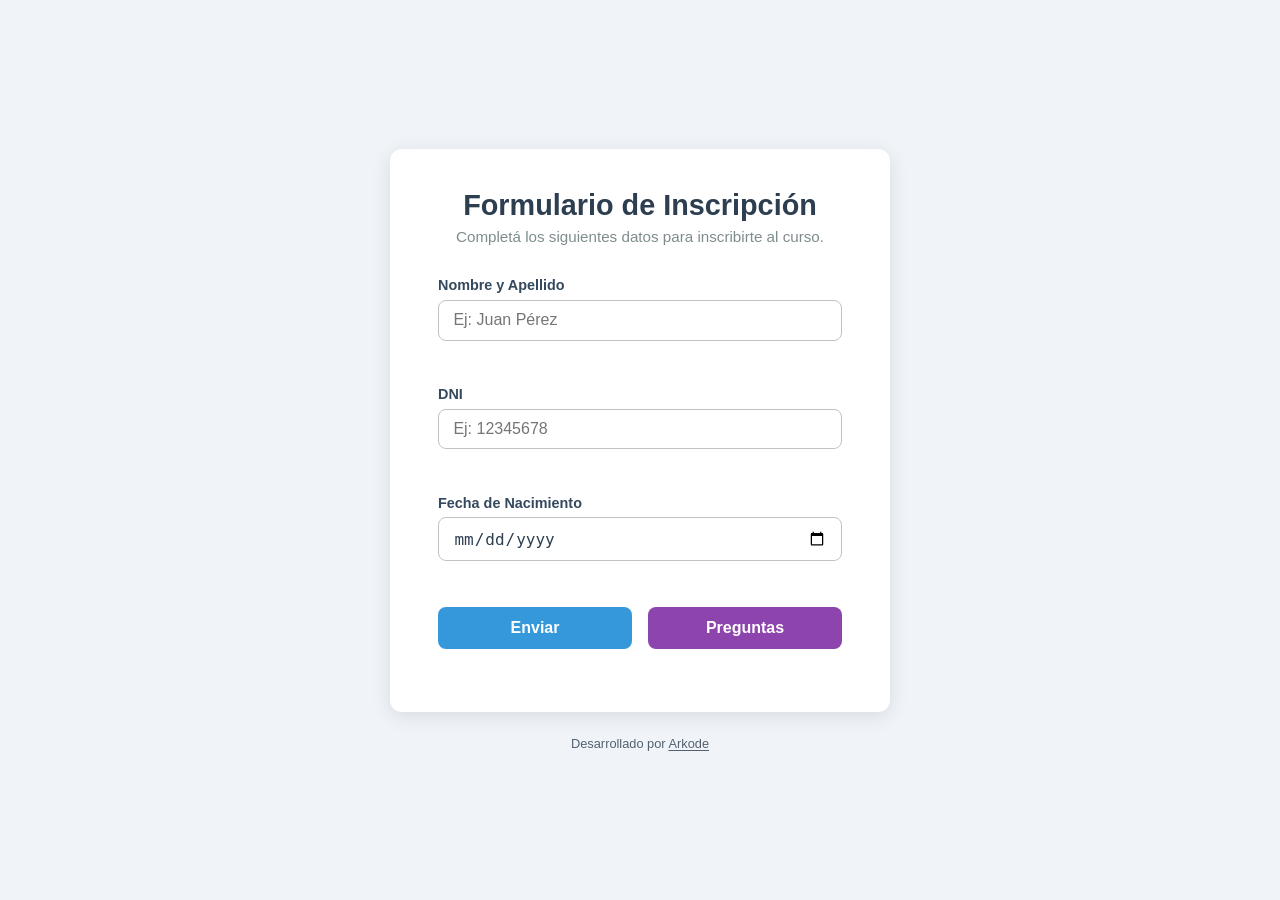
<file: index.html>
<!DOCTYPE html>
<html lang="es">
<head>
  <meta charset="UTF-8" />
  <meta name="viewport" content="width=device-width, initial-scale=1.0" />
  <title>Inscripción al Curso</title>
  <link rel="stylesheet" href="styles.css" />
</head>
<body>

  <div class="container">
    <h1>Formulario de Inscripción</h1>
    <p class="subtitle">Completá los siguientes datos para inscribirte al curso.</p>

    <form id="formInscripcion" novalidate>

      <!-- Campo: Nombre y Apellido -->
      <div class="form-group">
        <label for="nombreApellido">Nombre y Apellido</label>
        <input
          type="text"
          id="nombreApellido"
          placeholder="Ej: Juan Pérez"
          autocomplete="off"
        />
        <span class="mensaje" id="errorNombre"></span>
      </div>

      <!-- Campo: DNI -->
      <div class="form-group">
        <label for="dni">DNI</label>
        <input
          type="text"
          id="dni"
          placeholder="Ej: 12345678"
          maxlength="8"
          autocomplete="off"
        />
        <span class="mensaje" id="errorDNI"></span>
      </div>

      <!-- Campo: Fecha de Nacimiento -->
      <div class="form-group">
        <label for="fechaNacimiento">Fecha de Nacimiento</label>
        <input
          type="date"
          id="fechaNacimiento"
        />
        <span class="mensaje" id="errorFecha"></span>
      </div>

      <!-- Botones -->
      <div class="botones">
        <button type="submit" id="btnEnviar">Enviar</button>
        <button type="button" id="btnPreguntas">Preguntas</button>
      </div>

      <!-- Mensaje de éxito general -->
      <div id="mensajeExito" class="mensaje"></div>

    </form>

    <!-- Sección de respuestas de preguntas progresivas -->
    <div id="respuestasContainer" class="respuestas-box" style="display: none;">
      <h2>Tus Respuestas</h2>
      <div id="respuestasContenido"></div>
    </div>
  </div>

  <footer class="credito">
    Desarrollado por <a href="https://arkode.com.ar" target="_blank" rel="noopener">Arkode</a>
  </footer>

  <script src="script.js"></script>
</body>
</html>
</file>
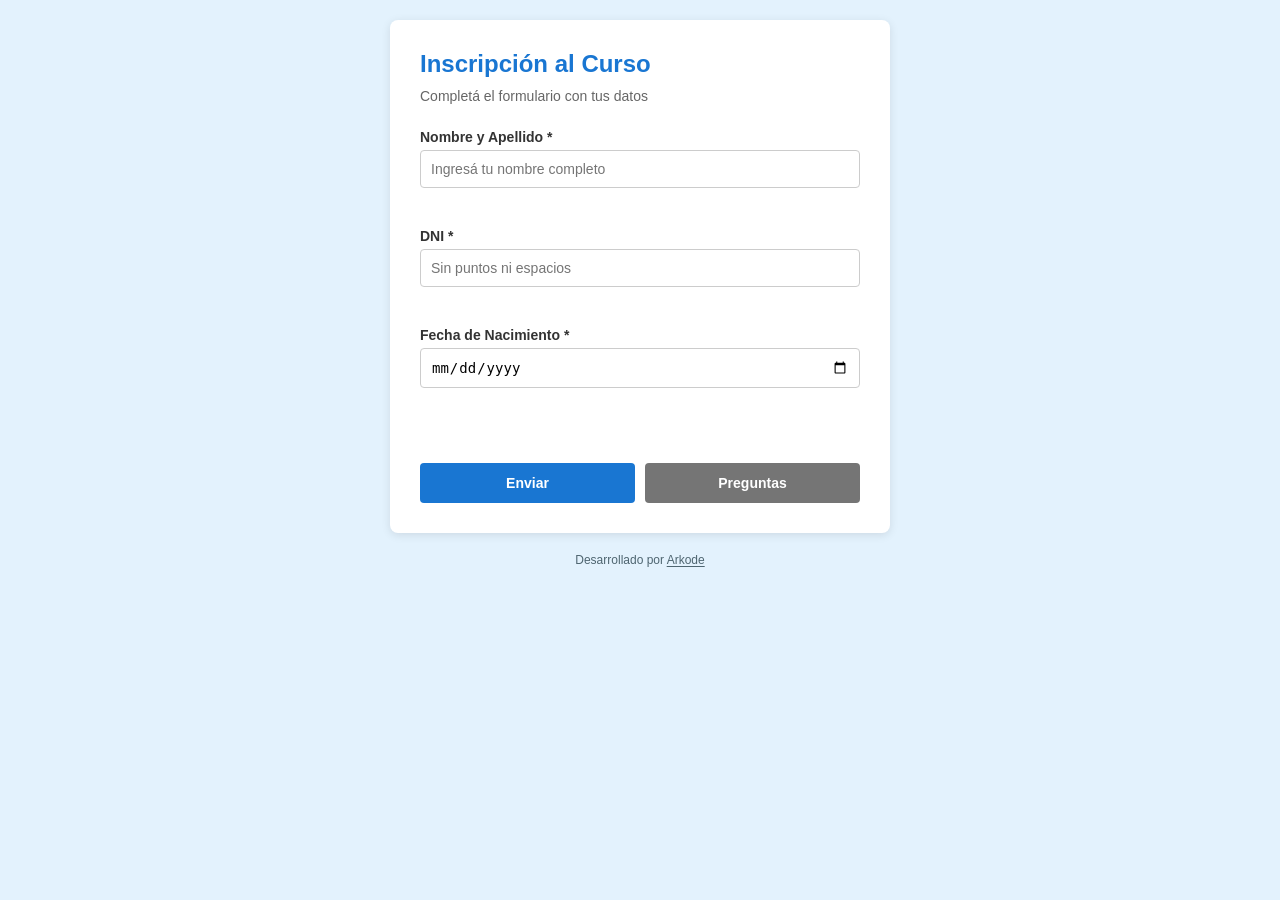
<file: Variante_1_Moderno/index.html>
<!DOCTYPE html>
<html lang="es">
<head>
  <meta charset="UTF-8" />
  <meta name="viewport" content="width=device-width, initial-scale=1.0" />
  <title>Inscripción al Curso</title>
  <link rel="stylesheet" href="styles.css" />
</head>
<body>

  <div class="container">
    <h1>Inscripción al Curso</h1>
    <p class="subtitle">Completá el formulario con tus datos</p>

    <form id="formInscripcion" novalidate>

      <!-- Campo: Nombre y Apellido -->
      <div class="form-group">
        <label for="nombreApellido">Nombre y Apellido *</label>
        <input
          type="text"
          id="nombreApellido"
          placeholder="Ingresá tu nombre completo"
          autocomplete="off"
        />
        <span class="mensaje" id="errorNombre"></span>
      </div>

      <!-- Campo: DNI -->
      <div class="form-group">
        <label for="dni">DNI *</label>
        <input
          type="text"
          id="dni"
          placeholder="Sin puntos ni espacios"
          maxlength="8"
          autocomplete="off"
        />
        <span class="mensaje" id="errorDNI"></span>
      </div>

      <!-- Campo: Fecha de Nacimiento -->
      <div class="form-group">
        <label for="fechaNacimiento">Fecha de Nacimiento *</label>
        <input
          type="date"
          id="fechaNacimiento"
        />
        <span class="mensaje" id="errorFecha"></span>
      </div>

      <!-- Mensaje de éxito general -->
      <div id="mensajeExito" class="mensaje"></div>

      <!-- Botones -->
      <div class="botones">
        <button type="submit" id="btnEnviar">Enviar</button>
        <button type="button" id="btnPreguntas">Preguntas</button>
      </div>

    </form>

    <!-- Sección de respuestas de preguntas progresivas -->
    <div id="respuestasContainer" class="respuestas-box" style="display: none;">
      <h2>Tus Respuestas</h2>
      <div id="respuestasContenido"></div>
    </div>
  </div>

  <footer class="credito">
    Desarrollado por <a href="https://arkode.com.ar" target="_blank" rel="noopener">Arkode</a>
  </footer>

  <script src="script.js"></script>
</body>
</html>
</file>
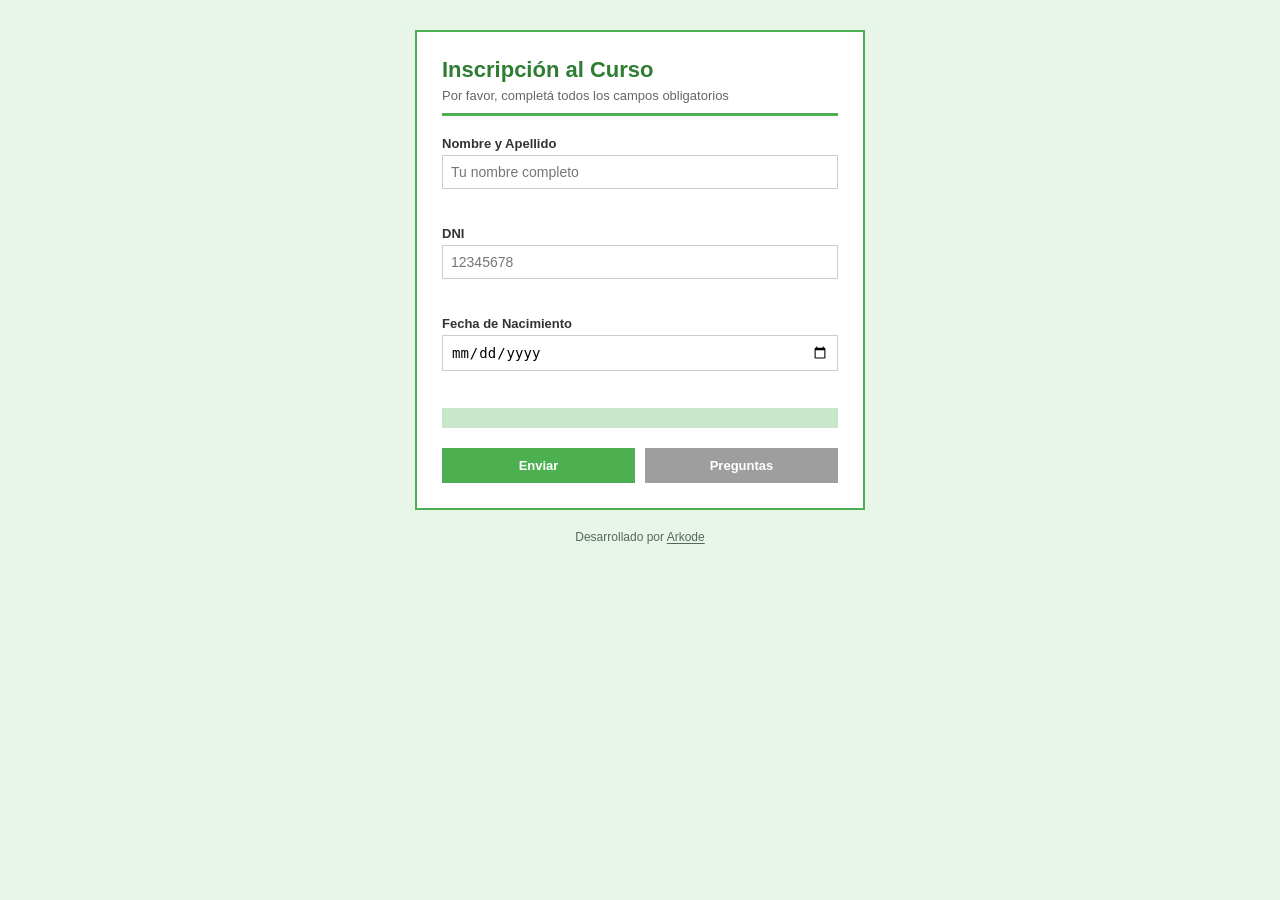
<file: Variante_2_Minimalista/index.html>
<!DOCTYPE html>
<html lang="es">
<head>
  <meta charset="UTF-8" />
  <meta name="viewport" content="width=device-width, initial-scale=1.0" />
  <title>Inscripción al Curso</title>
  <link rel="stylesheet" href="styles.css" />
</head>
<body>

  <main class="container">
    <header>
      <h1>Inscripción al Curso</h1>
      <p>Por favor, completá todos los campos obligatorios</p>
    </header>

    <form id="formInscripcion" novalidate>

      <div class="campo">
        <label for="nombreApellido">Nombre y Apellido</label>
        <input
          type="text"
          id="nombreApellido"
          placeholder="Tu nombre completo"
          autocomplete="off"
          required
        />
        <small class="error-msg" id="errorNombre"></small>
      </div>

      <div class="campo">
        <label for="dni">DNI</label>
        <input
          type="text"
          id="dni"
          placeholder="12345678"
          maxlength="8"
          autocomplete="off"
          required
        />
        <small class="error-msg" id="errorDNI"></small>
      </div>

      <div class="campo">
        <label for="fechaNacimiento">Fecha de Nacimiento</label>
        <input
          type="date"
          id="fechaNacimiento"
          required
        />
        <small class="error-msg" id="errorFecha"></small>
      </div>

      <div id="mensajeExito" class="success-msg"></div>

      <div class="acciones">
        <button type="submit" class="btn btn-primary">Enviar</button>
        <button type="button" id="btnPreguntas" class="btn btn-secondary">Preguntas</button>
      </div>

    </form>

    <section id="respuestasContainer" class="respuestas" style="display: none;">
      <h2>Respuestas</h2>
      <div id="respuestasContenido"></div>
    </section>
  </main>

  <footer class="credito">
    Desarrollado por <a href="https://arkode.com.ar" target="_blank" rel="noopener">Arkode</a>
  </footer>

  <script src="script.js"></script>
</body>
</html>
</file>
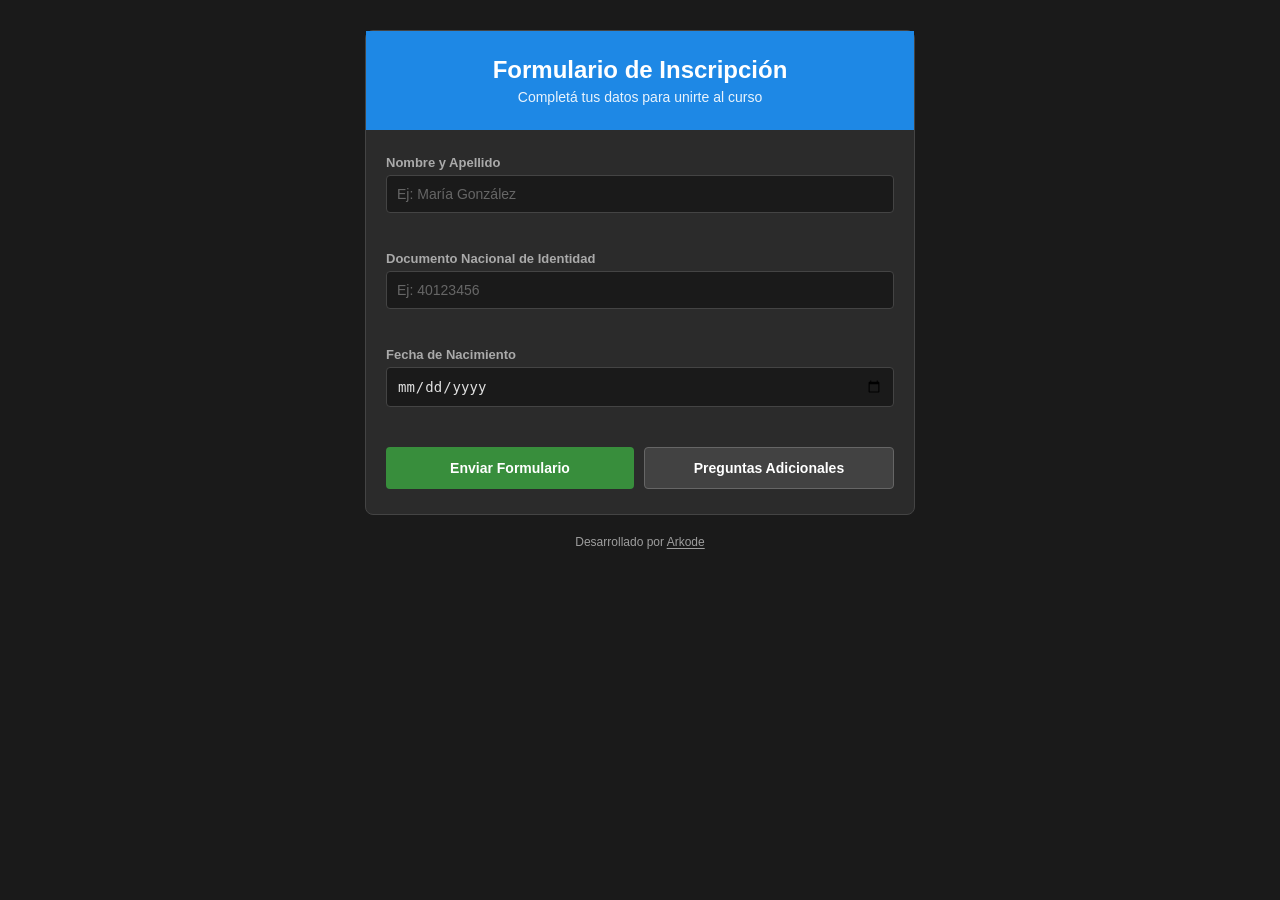
<file: Variante_3_DarkMode/index.html>
<!DOCTYPE html>
<html lang="es">
<head>
  <meta charset="UTF-8" />
  <meta name="viewport" content="width=device-width, initial-scale=1.0" />
  <title>Inscripción al Curso</title>
  <link rel="stylesheet" href="styles.css" />
</head>
<body>

  <div class="wrapper">
    <div class="card">
      
      <div class="header-dark">
        <h1>Formulario de Inscripción</h1>
        <p class="tagline">Completá tus datos para unirte al curso</p>
      </div>

      <form id="formInscripcion" class="form-dark" novalidate>

        <div class="input-group">
          <label for="nombreApellido">
            Nombre y Apellido
          </label>
          <input
            type="text"
            id="nombreApellido"
            placeholder="Ej: María González"
            autocomplete="off"
          />
          <span class="error-text" id="errorNombre"></span>
        </div>

        <div class="input-group">
          <label for="dni">
            Documento Nacional de Identidad
          </label>
          <input
            type="text"
            id="dni"
            placeholder="Ej: 40123456"
            maxlength="8"
            autocomplete="off"
          />
          <span class="error-text" id="errorDNI"></span>
        </div>

        <div class="input-group">
          <label for="fechaNacimiento">
            Fecha de Nacimiento
          </label>
          <input
            type="date"
            id="fechaNacimiento"
          />
          <span class="error-text" id="errorFecha"></span>
        </div>

        <div id="mensajeExito" class="success-banner"></div>

        <div class="button-group">
          <button type="submit" id="btnEnviar" class="btn-primary">
            Enviar Formulario
          </button>
          <button type="button" id="btnPreguntas" class="btn-outline">
            Preguntas Adicionales
          </button>
        </div>

      </form>

      <div id="respuestasContainer" class="respuestas-dark" style="display: none;">
        <h3>Respuestas Registradas</h3>
        <div id="respuestasContenido"></div>
      </div>

    </div>
  </div>

  <footer class="credito">
    Desarrollado por <a href="https://arkode.com.ar" target="_blank" rel="noopener">Arkode</a>
  </footer>

  <script src="script.js"></script>
</body>
</html>
</file>
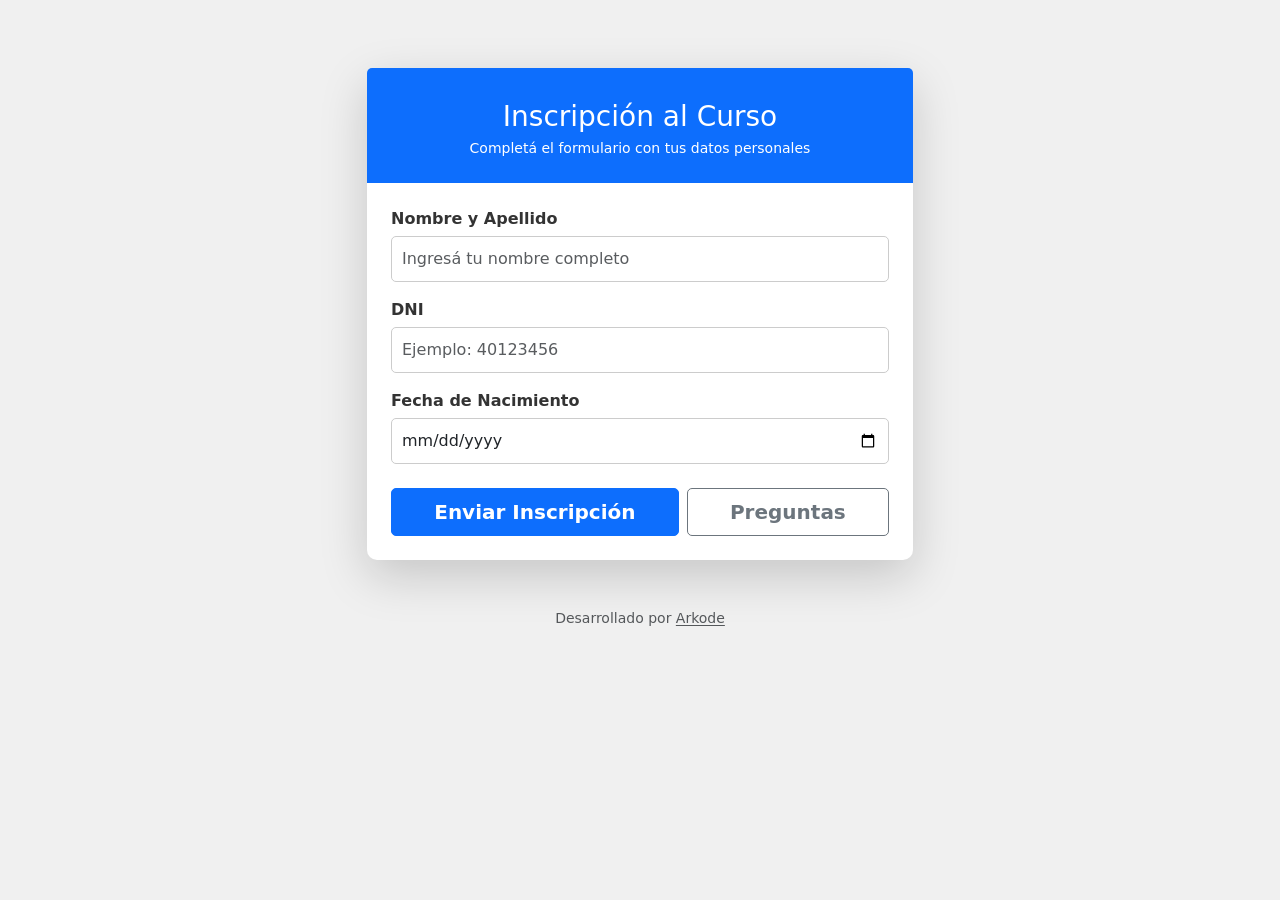
<file: Variante_4_Bootstrap/index.html>
<!DOCTYPE html>
<html lang="es">
<head>
  <meta charset="UTF-8" />
  <meta name="viewport" content="width=device-width, initial-scale=1.0" />
  <title>Inscripción al Curso</title>
  <!-- Bootstrap CSS -->
  <link href="https://cdn.jsdelivr.net/npm/bootstrap@5.3.0/dist/css/bootstrap.min.css" rel="stylesheet">
  <link rel="stylesheet" href="styles.css" />
</head>
<body>

  <div class="container py-5">
    <div class="row justify-content-center">
      <div class="col-12 col-md-8 col-lg-6">
        
        <div class="card shadow-lg border-0">
          <div class="card-header bg-primary text-white text-center py-4">
            <h1 class="h3 mt-2 mb-1">Inscripción al Curso</h1>
            <p class="mb-0 small">Completá el formulario con tus datos personales</p>
          </div>

          <div class="card-body p-4">
            <form id="formInscripcion" novalidate>

              <!-- Campo: Nombre y Apellido -->
              <div class="mb-3">
                <label for="nombreApellido" class="form-label fw-bold">
                  Nombre y Apellido
                </label>
                <input
                  type="text"
                  class="form-control"
                  id="nombreApellido"
                  placeholder="Ingresá tu nombre completo"
                  autocomplete="off"
                />
                <div class="invalid-feedback d-block" id="errorNombre"></div>
              </div>

              <!-- Campo: DNI -->
              <div class="mb-3">
                <label for="dni" class="form-label fw-bold">
                  DNI
                </label>
                <input
                  type="text"
                  class="form-control"
                  id="dni"
                  placeholder="Ejemplo: 40123456"
                  maxlength="8"
                  autocomplete="off"
                />
                <div class="invalid-feedback d-block" id="errorDNI"></div>
              </div>

              <!-- Campo: Fecha de Nacimiento -->
              <div class="mb-3">
                <label for="fechaNacimiento" class="form-label fw-bold">
                  Fecha de Nacimiento
                </label>
                <input
                  type="date"
                  class="form-control"
                  id="fechaNacimiento"
                />
                <div class="invalid-feedback d-block" id="errorFecha"></div>
              </div>

              <!-- Mensaje de éxito -->
              <div id="mensajeExito" class="alert alert-success d-none" role="alert">
                <span id="textoExito"></span>
              </div>

              <!-- Botones -->
              <div class="d-grid gap-2 d-md-flex mt-4">
                <button type="submit" class="btn btn-primary btn-lg flex-fill">
                  Enviar Inscripción
                </button>
                <button type="button" id="btnPreguntas" class="btn btn-outline-secondary btn-lg flex-fill">
                  Preguntas
                </button>
              </div>

            </form>
          </div>
        </div>

        <!-- Sección de respuestas -->
        <div id="respuestasContainer" class="card shadow-sm border-0 mt-4" style="display: none;">
          <div class="card-header bg-info text-white">
            <strong>Tus Respuestas</strong>
          </div>
          <div class="card-body">
            <div id="respuestasContenido" class="list-group list-group-flush"></div>
          </div>
        </div>

      </div>
    </div>
  </div>

  <footer class="credito text-center small text-body-secondary">
    Desarrollado por <a href="https://arkode.com.ar" target="_blank" rel="noopener">Arkode</a>
  </footer>

  <script src="script.js"></script>
</body>
</html>
</file>
<file: styles.css>
/* ===========================
   Reset y base
=========================== */
*, *::before, *::after {
  box-sizing: border-box;
  margin: 0;
  padding: 0;
}

body {
  font-family: 'Segoe UI', Tahoma, Geneva, Verdana, sans-serif;
  background-color: #f0f4f8;
  min-height: 100vh;
  display: flex;
  flex-direction: column;
  align-items: center;
  justify-content: center;
  padding: 2rem;
}

/* ===========================
   Contenedor principal
=========================== */
.container {
  background-color: #ffffff;
  border-radius: 12px;
  box-shadow: 0 4px 20px rgba(0, 0, 0, 0.1);
  padding: 2.5rem 3rem;
  width: 100%;
  max-width: 500px;
}

h1 {
  font-size: 1.8rem;
  color: #2c3e50;
  margin-bottom: 0.4rem;
  text-align: center;
}

.subtitle {
  font-size: 0.95rem;
  color: #7f8c8d;
  text-align: center;
  margin-bottom: 2rem;
}

/* ===========================
   Grupos de campo
=========================== */
.form-group {
  display: flex;
  flex-direction: column;
  margin-bottom: 1.4rem;
}

.form-group label {
  font-size: 0.9rem;
  font-weight: 600;
  color: #34495e;
  margin-bottom: 0.4rem;
}

.form-group input {
  padding: 0.65rem 0.9rem;
  border: 1.5px solid #bdc3c7;
  border-radius: 8px;
  font-size: 1rem;
  color: #2c3e50;
  transition: border-color 0.25s;
  outline: none;
}

.form-group input:focus {
  border-color: #3498db;
  box-shadow: 0 0 0 3px rgba(52, 152, 219, 0.15);
}

/* ===========================
   Mensajes de validación
=========================== */
.mensaje {
  font-size: 0.85rem;
  margin-top: 0.35rem;
  min-height: 1.1rem;
  display: block;
}

.mensaje.error {
  color: #e74c3c;
}

.mensaje.exito {
  color: #27ae60;
  font-weight: 600;
  font-size: 1rem;
  margin-top: 1rem;
  text-align: center;
}

/* Borde rojo en input con error */
input.campo-error {
  border-color: #e74c3c;
  background-color: #fdf2f2;
}

/* Borde verde en input válido */
input.campo-valido {
  border-color: #27ae60;
  background-color: #f2fdf5;
}

/* ===========================
   Botones
=========================== */
.botones {
  display: flex;
  gap: 1rem;
  margin-top: 0.5rem;
}

button {
  flex: 1;
  padding: 0.75rem 1rem;
  border: none;
  border-radius: 8px;
  font-size: 1rem;
  font-weight: 600;
  cursor: pointer;
  transition: background-color 0.2s, transform 0.1s;
}

button:active {
  transform: scale(0.97);
}

#btnEnviar {
  background-color: #3498db;
  color: #ffffff;
}

#btnEnviar:hover {
  background-color: #2980b9;
}

#btnPreguntas {
  background-color: #8e44ad;
  color: #ffffff;
}

#btnPreguntas:hover {
  background-color: #7d3c98;
}

/* ===========================
   Caja de respuestas
=========================== */
.respuestas-box {
  margin-top: 2rem;
  background-color: #f8f9fa;
  border: 1.5px solid #dee2e6;
  border-radius: 10px;
  padding: 1.5rem;
}

.respuestas-box h2 {
  font-size: 1.1rem;
  color: #2c3e50;
  margin-bottom: 1rem;
  border-bottom: 1px solid #dee2e6;
  padding-bottom: 0.5rem;
}

.respuesta-item {
  font-size: 0.95rem;
  color: #34495e;
  padding: 0.4rem 0;
  border-bottom: 1px dashed #ced4da;
}

.respuesta-item:last-child {
  border-bottom: none;
}

.respuesta-item strong {
  color: #2c3e50;
}

.respuesta-cancelada {
  color: #e67e22;
  font-style: italic;
}

/* ===========================
   Responsive
=========================== */
@media (max-width: 480px) {
  .container {
    padding: 1.8rem 1.5rem;
  }

  .botones {
    flex-direction: column;
  }
}

/* ===========================
   Crédito al pie
=========================== */
.credito {
  margin-top: 1.5rem;
  font-size: 0.8rem;
  color: #53606e;
  text-align: center;
}

.credito a {
  color: inherit;
  text-decoration: underline;
  text-underline-offset: 2px;
}

.credito a:hover,
.credito a:focus-visible {
  color: #2c3e50;
}
</file>
<file: Variante_1_Moderno/styles.css>
/* Variante 1 - Estilos básicos */

* {
  box-sizing: border-box;
  margin: 0;
  padding: 0;
}

body {
  font-family: Arial, sans-serif;
  background-color: #e3f2fd;
  padding: 20px;
}

.container {
  background-color: white;
  border-radius: 8px;
  box-shadow: 0 2px 10px rgba(0, 0, 0, 0.1);
  padding: 30px;
  max-width: 500px;
  margin: 0 auto;
}

h1 {
  color: #1976d2;
  font-size: 24px;
  margin-bottom: 10px;
}

.subtitle {
  color: #666;
  font-size: 14px;
  margin-bottom: 25px;
}

.form-group {
  margin-bottom: 20px;
}

.form-group label {
  display: block;
  font-size: 14px;
  font-weight: bold;
  color: #333;
  margin-bottom: 5px;
}

.form-group input {
  width: 100%;
  padding: 10px;
  border: 1px solid #ccc;
  border-radius: 4px;
  font-size: 14px;
}

.form-group input:focus {
  border-color: #1976d2;
  outline: none;
}

.mensaje {
  font-size: 12px;
  margin-top: 5px;
  display: block;
  min-height: 15px;
}

.mensaje.error {
  color: #d32f2f;
}

.mensaje.exito {
  color: #388e3c;
  font-weight: bold;
  text-align: center;
  padding: 10px;
  background-color: #e8f5e9;
  border-radius: 4px;
  margin: 15px 0;
}

input.campo-error {
  border-color: #d32f2f;
}

input.campo-valido {
  border-color: #388e3c;
}

.botones {
  display: flex;
  gap: 10px;
  margin-top: 20px;
}

button {
  flex: 1;
  padding: 12px;
  border: none;
  border-radius: 4px;
  font-size: 14px;
  font-weight: bold;
  cursor: pointer;
  color: white;
}

button:hover {
  opacity: 0.9;
}

#btnEnviar {
  background-color: #1976d2;
}

#btnPreguntas {
  background-color: #757575;
}

.respuestas-box {
  margin-top: 25px;
  background-color: #f5f5f5;
  border: 1px solid #ddd;
  border-radius: 4px;
  padding: 15px;
}

.respuestas-box h2 {
  font-size: 16px;
  color: #333;
  margin-bottom: 10px;
}

.respuesta-item {
  font-size: 14px;
  color: #555;
  padding: 8px;
  margin-bottom: 5px;
  background-color: white;
  border-left: 3px solid #1976d2;
}

.respuesta-item strong {
  color: #1976d2;
}

.respuesta-cancelada {
  color: #f57c00;
  font-style: italic;
}

/* Crédito al pie */
.credito {
  max-width: 500px;
  margin: 20px auto 0;
  font-size: 12px;
  color: #4e6570;
  text-align: center;
}

.credito a {
  color: inherit;
  text-decoration: underline;
  text-underline-offset: 2px;
}

.credito a:hover,
.credito a:focus-visible {
  color: #1565c0;
}
</file>
<file: Variante_2_Minimalista/styles.css>
/* Variante 2 - Estilo Simple */

* {
  margin: 0;
  padding: 0;
  box-sizing: border-box;
}

body {
  font-family: Arial, sans-serif;
  background-color: #e8f5e9;
  padding: 30px;
}

.container {
  max-width: 450px;
  margin: 0 auto;
  background-color: white;
  padding: 25px;
  border: 2px solid #4caf50;
}

header {
  margin-bottom: 20px;
  border-bottom: 3px solid #4caf50;
  padding-bottom: 10px;
}

h1 {
  font-size: 22px;
  color: #2e7d32;
  margin-bottom: 5px;
}

header p {
  font-size: 13px;
  color: #666;
}

.campo {
  margin-bottom: 18px;
}

label {
  display: block;
  font-size: 13px;
  font-weight: bold;
  color: #333;
  margin-bottom: 4px;
}

input {
  width: 100%;
  padding: 8px;
  border: 1px solid #ccc;
  font-size: 14px;
}

input:focus {
  outline: none;
  border-color: #4caf50;
}

.error-msg,
.success-msg {
  display: block;
  font-size: 12px;
  margin-top: 4px;
  min-height: 15px;
}

.error-msg {
  color: #d32f2f;
}

.success-msg {
  color: #2e7d32;
  font-weight: bold;
  text-align: center;
  padding: 10px;
  background-color: #c8e6c9;
  margin: 12px 0;
}

input.invalido {
  border-color: #d32f2f;
}

input.valido {
  border-color: #4caf50;
}

.acciones {
  display: flex;
  gap: 10px;
  margin-top: 20px;
}

.btn {
  flex: 1;
  padding: 10px;
  border: none;
  font-size: 13px;
  font-weight: bold;
  cursor: pointer;
  color: white;
}

.btn-primary {
  background-color: #4caf50;
}

.btn-primary:hover {
  background-color: #388e3c;
}

.btn-secondary {
  background-color: #9e9e9e;
}

.btn-secondary:hover {
  background-color: #757575;
}

.respuestas {
  margin-top: 20px;
  padding-top: 20px;
  border-top: 3px solid #4caf50;
}

.respuestas h2 {
  font-size: 16px;
  color: #2e7d32;
  margin-bottom: 12px;
}

.respuesta-linea {
  padding: 8px;
  font-size: 13px;
  border-bottom: 1px solid #e0e0e0;
  background-color: #f5f5f5;
  margin-bottom: 5px;
}

.respuesta-linea strong {
  color: #4caf50;
}

.no-respuesta {
  color: #ff9800;
  font-style: italic;
}

@media (max-width: 480px) {
  .acciones {
    flex-direction: column;
  }
}

/* Credito al pie */
.credito {
  max-width: 450px;
  margin: 20px auto 0;
  font-size: 12px;
  color: #55695a;
  text-align: center;
}

.credito a {
  color: inherit;
  text-decoration: underline;
  text-underline-offset: 2px;
}

.credito a:hover,
.credito a:focus-visible {
  color: #1b5e20;
}
</file>
<file: Variante_3_DarkMode/styles.css>
/* Variante 3 - Dark Mode */

* {
  margin: 0;
  padding: 0;
  box-sizing: border-box;
}

body {
  font-family: Arial, sans-serif;
  background-color: #1a1a1a;
  color: #e0e0e0;
  padding: 30px;
}

.wrapper {
  width: 100%;
  max-width: 550px;
  margin: 0 auto;
}

.card {
  background-color: #2b2b2b;
  border: 1px solid #444;
  border-radius: 8px;
}

.header-dark {
  background-color: #1e88e5;
  padding: 25px 20px;
  text-align: center;
}

.header-dark h1 {
  font-size: 24px;
  color: white;
  margin-bottom: 5px;
}

.tagline {
  color: rgba(255, 255, 255, 0.9);
  font-size: 14px;
}

.form-dark {
  padding: 25px 20px;
}

.input-group {
  margin-bottom: 18px;
}

.input-group label {
  display: block;
  font-size: 13px;
  font-weight: bold;
  color: #aaa;
  margin-bottom: 5px;
}

.input-group input {
  width: 100%;
  padding: 10px;
  background-color: #1a1a1a;
  border: 1px solid #444;
  border-radius: 4px;
  color: #e0e0e0;
  font-size: 14px;
}

.input-group input:focus {
  border-color: #1e88e5;
  outline: none;
}

.input-group input::placeholder {
  color: #666;
}

.error-text {
  display: block;
  color: #f44336;
  font-size: 12px;
  margin-top: 5px;
  min-height: 15px;
}

.success-banner {
  background-color: #388e3c;
  color: white;
  padding: 10px;
  border-radius: 4px;
  margin-bottom: 15px;
  font-weight: bold;
  text-align: center;
  display: none;
}

.success-banner.activo {
  display: block;
}

input.campo-invalido {
  border-color: #f44336;
}

input.campo-correcto {
  border-color: #4caf50;
}

.button-group {
  display: flex;
  gap: 10px;
  margin-top: 20px;
}

button {
  flex: 1;
  padding: 12px;
  font-size: 14px;
  font-weight: bold;
  border-radius: 4px;
  cursor: pointer;
  border: none;
  color: white;
}

.btn-primary {
  background-color: #388e3c;
}

.btn-primary:hover {
  background-color: #2e7d32;
}

.btn-outline {
  background-color: #424242;
  border: 1px solid #666;
}

.btn-outline:hover {
  background-color: #616161;
}

.respuestas-dark {
  margin: 0 20px 20px;
  padding: 15px;
  background-color: #1a1a1a;
  border: 1px solid #444;
  border-radius: 4px;
}

.respuestas-dark h3 {
  color: #1e88e5;
  font-size: 16px;
  margin-bottom: 12px;
}

.item-respuesta {
  padding: 10px;
  margin-bottom: 8px;
  background-color: #2b2b2b;
  border-left: 3px solid #1e88e5;
  font-size: 13px;
}

.item-respuesta strong {
  color: #1e88e5;
  margin-right: 5px;
}

.sin-respuesta {
  color: #ff9800;
  font-style: italic;
}

@media (max-width: 600px) {
  .button-group {
    flex-direction: column;
  }
}

/* Credito al pie */
.credito {
  max-width: 550px;
  margin: 20px auto 0;
  font-size: 12px;
  color: #9e9e9e;
  text-align: center;
}

.credito a {
  color: inherit;
  text-decoration: underline;
  text-underline-offset: 2px;
}

.credito a:hover,
.credito a:focus-visible {
  color: #e0e0e0;
}
</file>
<file: Variante_4_Bootstrap/styles.css>
/* Variante 4 - Bootstrap Simple */

body {
  background-color: #f0f0f0;
  padding: 20px;
}

.card {
  border-radius: 10px;
}

.card-header {
  border-bottom: none;
}

.form-control {
  border: 1px solid #ccc;
  border-radius: 5px;
  padding: 10px;
}

.form-control:focus {
  border-color: #0d6efd;
  box-shadow: 0 0 0 0.2rem rgba(13, 110, 253, 0.25);
}

.form-label {
  color: #333;
  margin-bottom: 5px;
}

/* Estados de validacion */
.form-control.is-invalid {
  border-color: #dc3545;
}

.form-control.is-valid {
  border-color: #198754;
}

.invalid-feedback {
  font-size: 12px;
  color: #dc3545;
  margin-top: 4px;
}

/* Botones */
.btn {
  border-radius: 5px;
  font-weight: bold;
}

/* Alertas */
.alert-success {
  border-radius: 5px;
  border: none;
}

/* Seccion de respuestas */
.list-group-item {
  border: none;
  padding: 10px;
  margin-bottom: 5px;
  border-radius: 5px;
  background-color: #f8f9fa;
  border-left: 4px solid #0dcaf0;
}

.list-group-item strong {
  color: #0d6efd;
}

.respuesta-no-contestada {
  color: #fd7e14;
  font-style: italic;
}

/* Credito al pie (tamano y color salen de las clases de Bootstrap) */
.credito a {
  color: inherit;
  text-underline-offset: 2px;
}

.credito a:hover,
.credito a:focus-visible {
  color: #212529;
}
</file>
